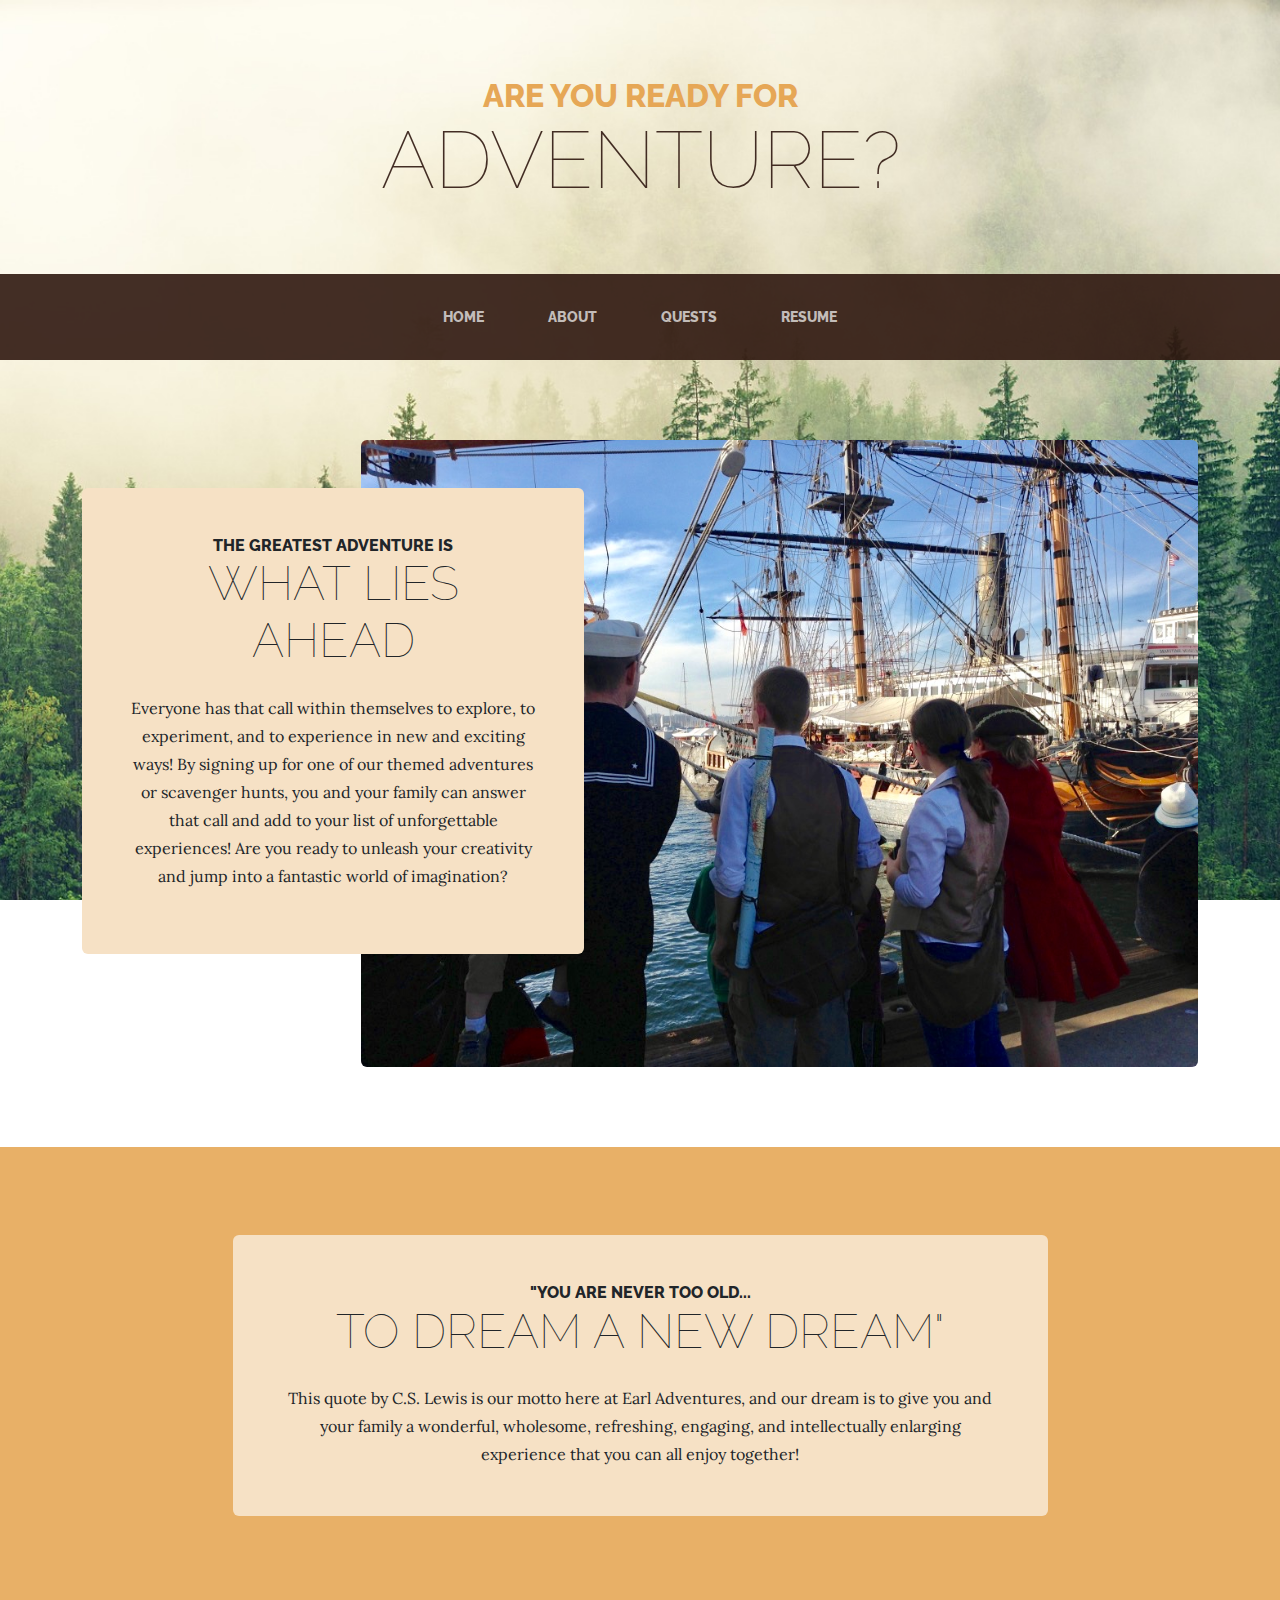
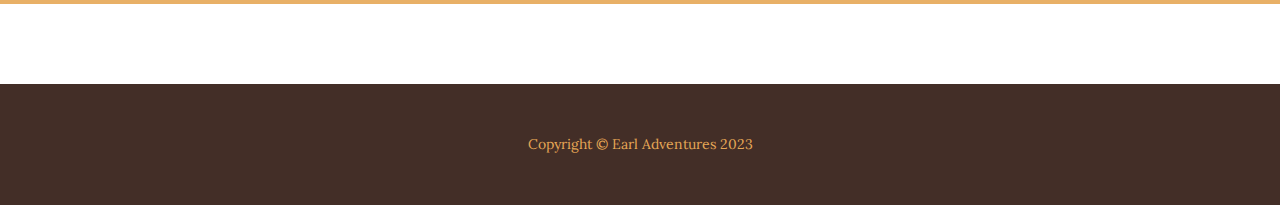
<file: index.html>
<!DOCTYPE html>
<html lang="en">
    <head>
        <meta charset="utf-8" />
        <meta name="viewport" content="width=device-width, initial-scale=1, shrink-to-fit=no" />
        <meta name="description" content="" />
        <meta name="author" content="" />
        <title>Earl Adventures</title>
        <link rel="icon" type="image/x-icon" href="assets/favicon.ico" />
        <!-- Google fonts-->
        <link href="https://fonts.googleapis.com/css?family=Raleway:100,100i,200,200i,300,300i,400,400i,500,500i,600,600i,700,700i,800,800i,900,900i" rel="stylesheet" />
        <link href="https://fonts.googleapis.com/css?family=Lora:400,400i,700,700i" rel="stylesheet" />
        <!-- Core theme CSS (includes Bootstrap)-->
        <link href="css/styles.css" rel="stylesheet" />
    </head>
    <body>
        <div class="forest">
        <header>
            <h1 class="site-heading text-center text-faded d-none d-lg-block">
                <span class="site-heading-upper text-primary mb-3">Are You Ready For</span>
                <span class="site-heading-lower">ADVENTURE?</span>
            </h1>
        </header>
        <!-- Navigation-->
        <nav class="navbar navbar-expand-lg navbar-dark py-lg-4" id="mainNav">
            <div class="container">
                <a class="navbar-brand text-uppercase fw-bold d-lg-none" href="index.html">EARL Adventures</a>
                <button class="navbar-toggler" type="button" data-bs-toggle="collapse" data-bs-target="#navbarSupportedContent" aria-controls="navbarSupportedContent" aria-expanded="false" aria-label="Toggle navigation"><span class="navbar-toggler-icon"></span></button>
                <div class="collapse navbar-collapse" id="navbarSupportedContent">
                    <ul class="navbar-nav mx-auto">
                        <li class="nav-item px-lg-4"><a class="nav-link text-uppercase" href="index.html">Home</a></li>
                        <li class="nav-item px-lg-4"><a class="nav-link text-uppercase" href="about.html">About</a></li>
                        <li class="nav-item px-lg-4"><a class="nav-link text-uppercase" href="quests.html">Quests</a></li>
                        <li class="nav-item px-lg-4"><a class="nav-link text-uppercase" href="resume.html">Resume</a></li>
                    </ul>
                </div>
            </div>
        </nav>
        <section class="page-section clearfix">
            <div class="container">
                <div class="intro">
                    <img class="intro-img img-fluid mb-3 mb-lg-0 rounded" src="Images/ship.jpeg" alt="..." />
                    <div class="intro-text left-0 text-center bg-faded p-5 rounded">
                        <h2 class="section-heading mb-4">
                            <span class="section-heading-upper">The Greatest Adventure Is</span>
                            <span class="section-heading-lower">What Lies Ahead</span>
                        </h2>
                        <p class="mb-3">Everyone has that call within themselves to explore, to experiment, and to experience in new and exciting ways! By signing up for one of our themed adventures or scavenger hunts, you and your family can answer that call and add to your list of unforgettable experiences! Are you ready to unleash your creativity and jump into a fantastic world of imagination?</p>
                    </div>
                </div>
            </div>
        </section>
        <section class="page-section cta">
            <div class="container">
                <div class="row">
                    <div class="col-xl-9 mx-auto">
                        <div class="cta-inner bg-faded text-center rounded">
                            <h2 class="section-heading mb-4">
                                <span class="section-heading-upper">"You Are Never Too Old...</span>
                                <span class="section-heading-lower">To Dream a New Dream"</span>
                            </h2>
                            <p class="mb-0">This quote by C.S. Lewis is our motto here at Earl Adventures, and our dream is to give you and your family a wonderful, wholesome, refreshing, engaging, and intellectually enlarging experience that you can all enjoy together!</p>
                        </div>
                    </div>
                </div>
            </div>
        </section>
        <footer class="footer text-primary text-center py-5">
            <div class="container"><p class="m-0 small">Copyright &copy; Earl Adventures 2023</p></div>
        </footer>
        <!-- Bootstrap core JS-->
        <script src="https://cdn.jsdelivr.net/npm/bootstrap@5.2.3/dist/js/bootstrap.bundle.min.js"></script>
        <!-- Core theme JS-->
        <script src="js/scripts.js"></script>
        </div>
    </body>
</html>
</file>
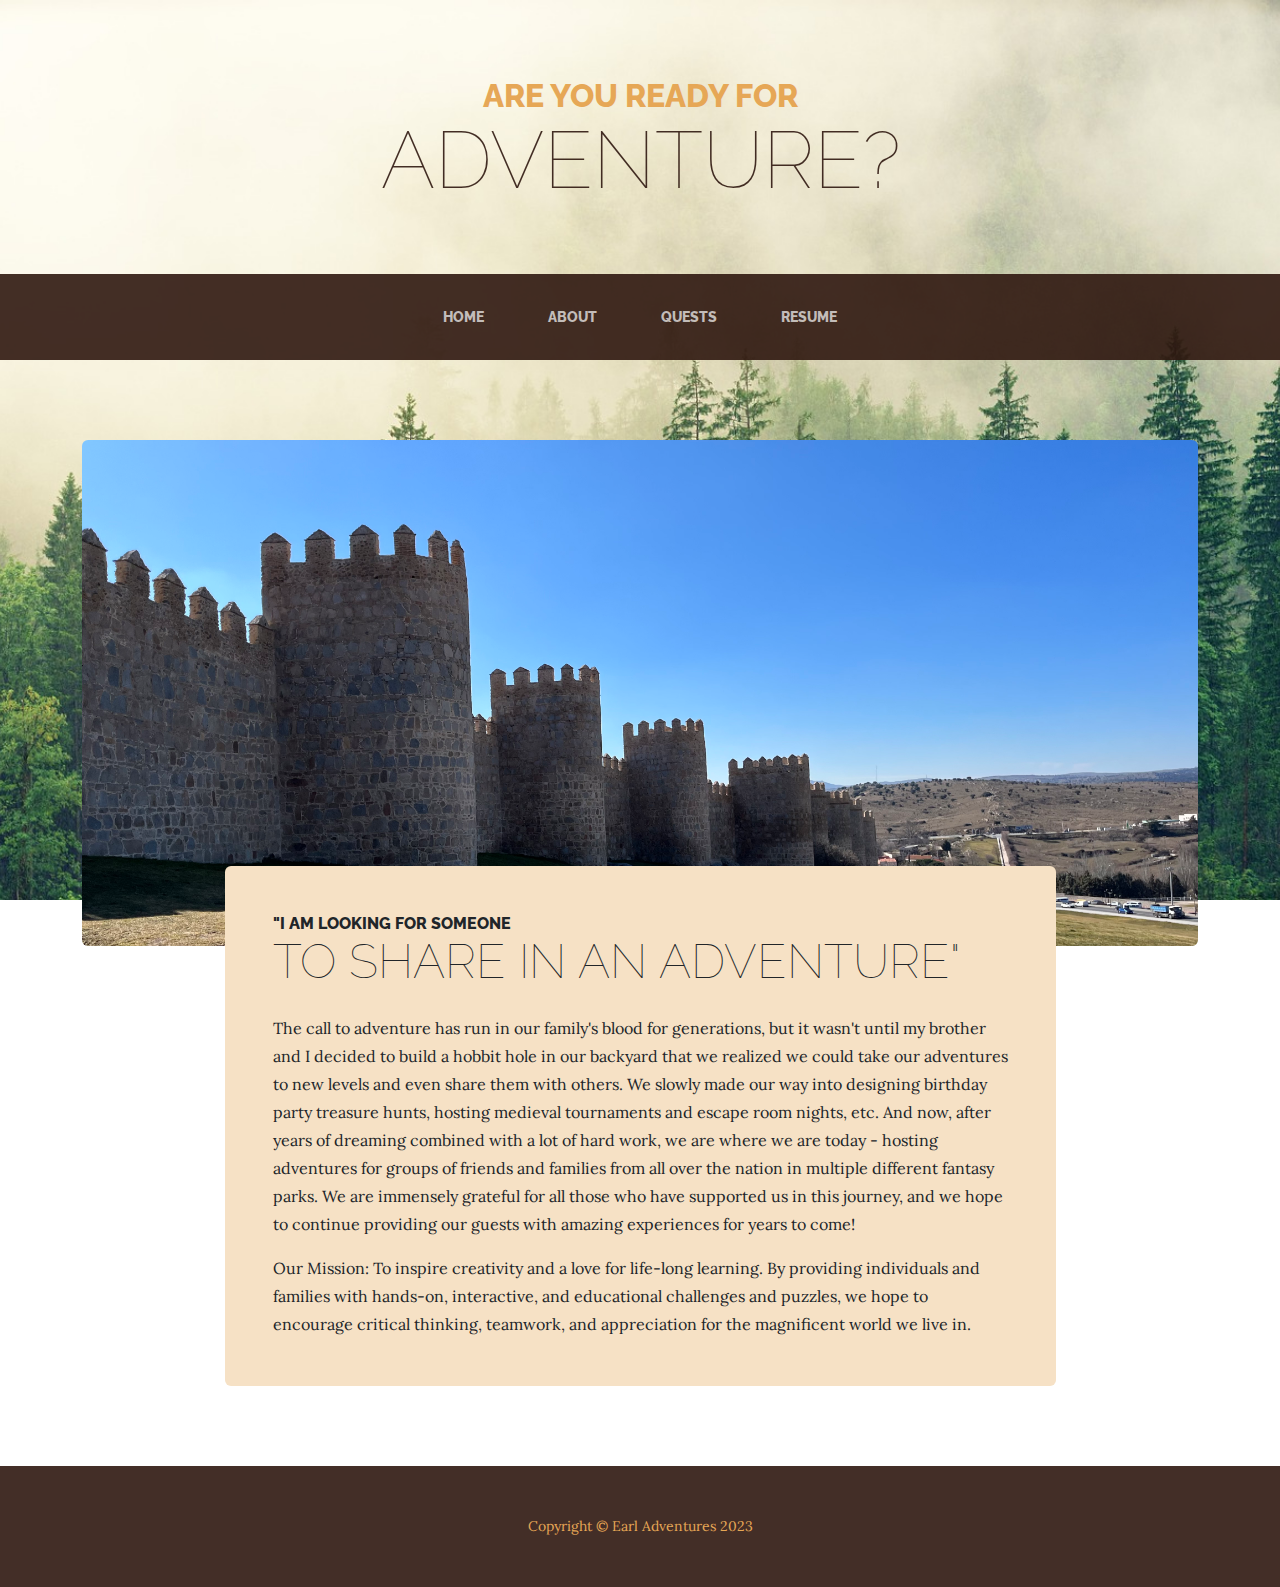
<file: about.html>
<!DOCTYPE html>
<html lang="en">
    <head>
        <meta charset="utf-8" />
        <meta name="viewport" content="width=device-width, initial-scale=1, shrink-to-fit=no" />
        <meta name="description" content="" />
        <meta name="author" content="" />
        <title>Earl Adventures</title>
        <link rel="icon" type="image/x-icon" href="assets/favicon.ico" />
        <!-- Google fonts-->
        <link href="https://fonts.googleapis.com/css?family=Raleway:100,100i,200,200i,300,300i,400,400i,500,500i,600,600i,700,700i,800,800i,900,900i" rel="stylesheet" />
        <link href="https://fonts.googleapis.com/css?family=Lora:400,400i,700,700i" rel="stylesheet" />
        <!-- Core theme CSS (includes Bootstrap)-->
        <link href="css/styles.css" rel="stylesheet" />
    </head>
    <body>
        <header>
            <h1 class="site-heading text-center text-faded d-none d-lg-block title">
                <span class="site-heading-upper text-primary mb-3">Are You Ready For</span>
                <span class="site-heading-lower title">ADVENTURE?</span>
            </h1>
        </header>
        <!-- Navigation-->
        <nav class="navbar navbar-expand-lg navbar-dark py-lg-4" id="mainNav">
            <div class="container">
                <a class="navbar-brand text-uppercase fw-bold d-lg-none" href="index.html">Earl Adventures</a>
                <button class="navbar-toggler" type="button" data-bs-toggle="collapse" data-bs-target="#navbarSupportedContent" aria-controls="navbarSupportedContent" aria-expanded="false" aria-label="Toggle navigation"><span class="navbar-toggler-icon"></span></button>
                <div class="collapse navbar-collapse" id="navbarSupportedContent">
                    <ul class="navbar-nav mx-auto">
                        <li class="nav-item px-lg-4"><a class="nav-link text-uppercase" href="index.html">Home</a></li>
                        <li class="nav-item px-lg-4"><a class="nav-link text-uppercase" href="about.html">About</a></li>
                        <li class="nav-item px-lg-4"><a class="nav-link text-uppercase" href="quests.html">Quests</a></li>
                        <li class="nav-item px-lg-4"><a class="nav-link text-uppercase" href="resume.html">Resume</a></li>
                    </ul>
                </div>
            </div>
        </nav>
        <section class="page-section about-heading">
            <div class="container">
                <img class="img-fluid rounded about-heading-img mb-3 mb-lg-0" src="Images/wall.jpeg" alt="..." />
                <div class="about-heading-content">
                    <div class="row">
                        <div class="col-xl-9 col-lg-10 mx-auto">
                            <div class="bg-faded rounded p-5">
                                <h2 class="section-heading mb-4">
                                    <span class="section-heading-upper">"I Am Looking for Someone</span>
                                    <span class="section-heading-lower">To Share in an Adventure"</span>
                                </h2>
                                <p>The call to adventure has run in our family's blood for generations, but it wasn't until my brother and I decided to build a hobbit hole in our backyard that we realized we could take our adventures to new levels and even share them with others. We slowly made our way into designing birthday party treasure hunts, hosting medieval tournaments and escape room nights, etc. And now, after years of dreaming combined with a lot of hard work, we are where we are today - hosting adventures for groups of friends and families from all over the nation in multiple different fantasy parks. We are immensely grateful for all those who have supported us in this journey, and we hope to continue providing our guests with amazing experiences for years to come!</p>
                                <p class="mb-0">
                                    Our Mission: To inspire creativity and a love for life-long learning. By providing individuals and families with hands-on, interactive, and educational challenges and puzzles, we hope to encourage critical thinking, teamwork, and appreciation for the magnificent world we live in.
                                </p>
                            </div>
                        </div>
                    </div>
                </div>
            </div>
        </section>
        <footer class="footer text-primary text-center py-5">
            <div class="container"><p class="m-0 small">Copyright &copy; Earl Adventures 2023</p></div>
        </footer>
        <!-- Bootstrap core JS-->
        <script src="https://cdn.jsdelivr.net/npm/bootstrap@5.2.3/dist/js/bootstrap.bundle.min.js"></script>
        <!-- Core theme JS-->
        <script src="js/scripts.js"></script>
    </body>
</html>
</file>
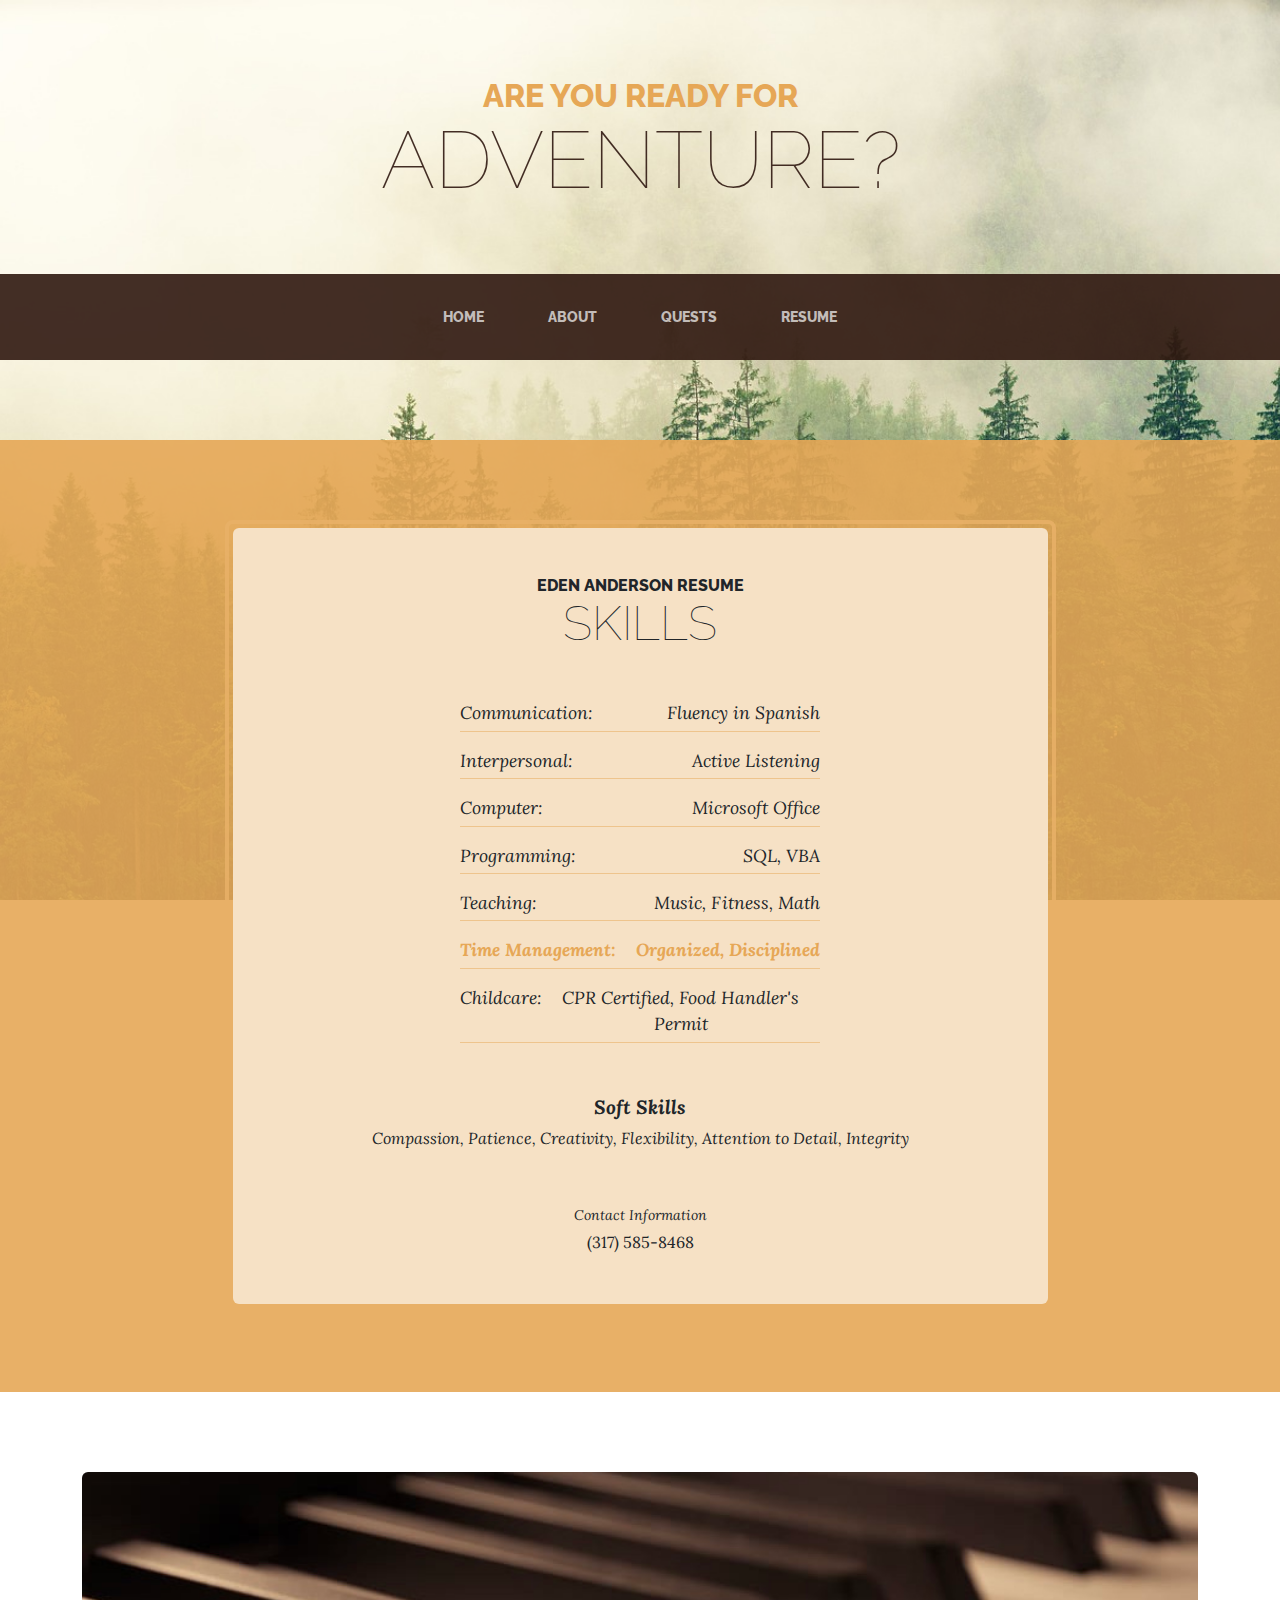
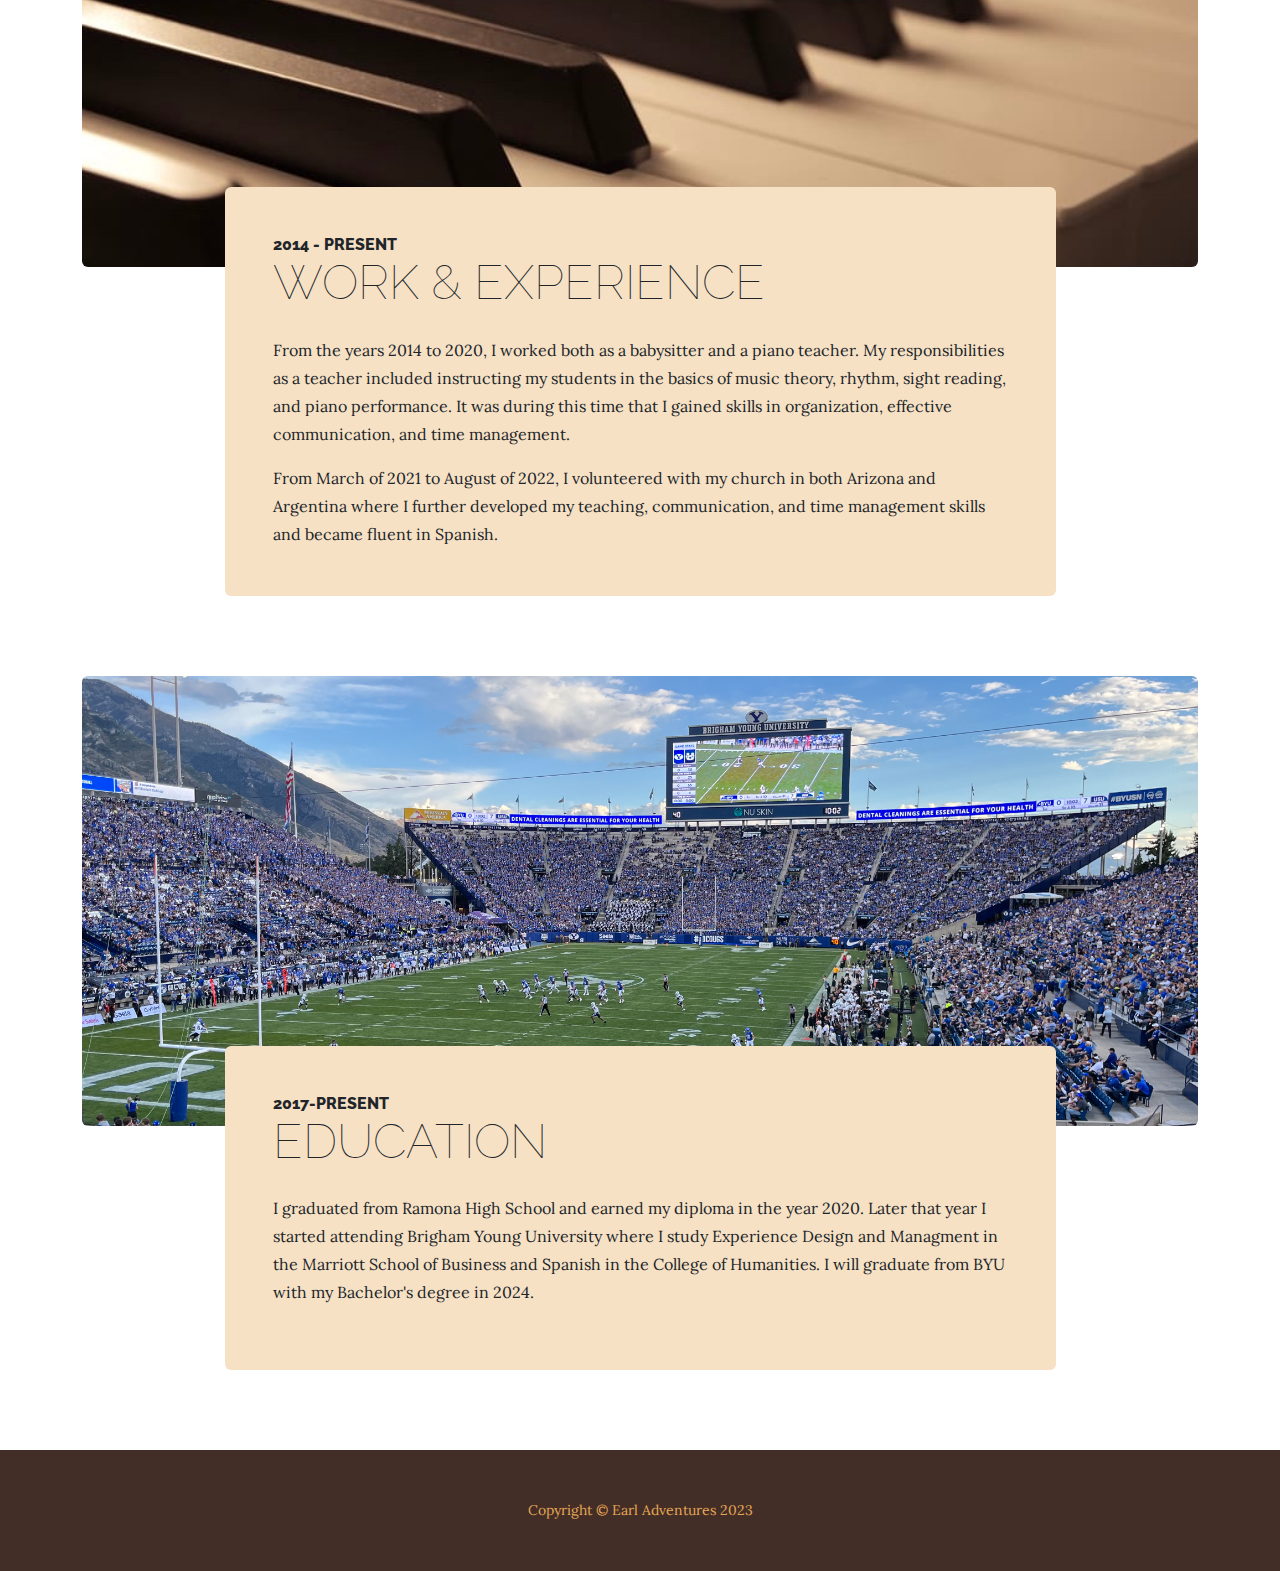
<file: resume.html>
<!DOCTYPE html>
<html lang="en">
    <head>
        <meta charset="utf-8" />
        <meta name="viewport" content="width=device-width, initial-scale=1, shrink-to-fit=no" />
        <meta name="description" content="" />
        <meta name="author" content="" />
        <title>Earl Adventures</title>
        <link rel="icon" type="image/x-icon" href="assets/favicon.ico" />
        <!-- Google fonts-->
        <link href="https://fonts.googleapis.com/css?family=Raleway:100,100i,200,200i,300,300i,400,400i,500,500i,600,600i,700,700i,800,800i,900,900i" rel="stylesheet" />
        <link href="https://fonts.googleapis.com/css?family=Lora:400,400i,700,700i" rel="stylesheet" />
        <!-- Core theme CSS (includes Bootstrap)-->
        <link href="css/styles.css" rel="stylesheet" />
    </head>
    <body>
        <header>
            <h1 class="site-heading text-center text-faded d-none d-lg-block">
                <span class="site-heading-upper text-primary mb-3">Are You Ready For</span>
                <span class="site-heading-lower">ADVENTURE?</span>
            </h1>
        </header>
        <!-- Navigation-->
        <nav class="navbar navbar-expand-lg navbar-dark py-lg-4" id="mainNav">
            <div class="container">
                <a class="navbar-brand text-uppercase fw-bold d-lg-none" href="index.html">Earl Adventures</a>
                <button class="navbar-toggler" type="button" data-bs-toggle="collapse" data-bs-target="#navbarSupportedContent" aria-controls="navbarSupportedContent" aria-expanded="false" aria-label="Toggle navigation"><span class="navbar-toggler-icon"></span></button>
                <div class="collapse navbar-collapse" id="navbarSupportedContent">
                    <ul class="navbar-nav mx-auto">
                        <li class="nav-item px-lg-4"><a class="nav-link text-uppercase" href="index.html">Home</a></li>
                        <li class="nav-item px-lg-4"><a class="nav-link text-uppercase" href="about.html">About</a></li>
                        <li class="nav-item px-lg-4"><a class="nav-link text-uppercase" href="quests.html">Quests</a></li>
                        <li class="nav-item px-lg-4"><a class="nav-link text-uppercase" href="resume.html">Resume</a></li>
                    </ul>
                </div>
            </div>
        </nav>
        <section class="page-section cta">
            <div class="container">
                <div class="row">
                    <div class="col-xl-9 mx-auto">
                        <div class="cta-inner bg-faded text-center rounded">
                            <h2 class="section-heading mb-5">
                                <span class="section-heading-upper">Eden Anderson Resume</span>
                                <span class="section-heading-lower">Skills</span>
                            </h2>
                            <ul class="list-unstyled list-hours mb-5 text-left mx-auto">
                                <li class="list-unstyled-item list-hours-item d-flex">
                                    Communication:
                                    <span class="ms-auto">Fluency in Spanish</span>
                                </li>
                                <li class="list-unstyled-item list-hours-item d-flex">
                                    Interpersonal:
                                    <span class="ms-auto">Active Listening</span>
                                </li>
                                <li class="list-unstyled-item list-hours-item d-flex">
                                    Computer:
                                    <span class="ms-auto">Microsoft Office</span>
                                </li>
                                <li class="list-unstyled-item list-hours-item d-flex">
                                    Programming:
                                    <span class="ms-auto">SQL, VBA</span>
                                </li>
                                <li class="list-unstyled-item list-hours-item d-flex">
                                    Teaching:
                                    <span class="ms-auto">Music, Fitness, Math</span>
                                </li>
                                <li class="list-unstyled-item list-hours-item d-flex">
                                    Time Management:
                                    <span class="ms-auto">Organized, Disciplined</span>
                                </li>
                                <li class="list-unstyled-item list-hours-item d-flex">
                                    Childcare:
                                    <span class="ms-auto">CPR Certified, Food Handler's Permit</span>
                                </li>
                            </ul>
                            <p class="address mb-5">
                                <em>
                                    <strong>Soft Skills</strong>
                                    <br />
                                    Compassion, Patience, Creativity, Flexibility, Attention to Detail, Integrity
                                </em>
                            </p>
                            <p class="mb-0">
                                <small><em>Contact Information</em></small>
                                <br />
                                (317) 585-8468
                            </p>
                        </div>
                    </div>
                </div>
            </div>
        </section>
        <section class="page-section about-heading">
            <div class="container">
                <img class="img-fluid rounded about-heading-img mb-3 mb-lg-0" src="Images/piano3.jpeg" width="1200" alt="..." />
                <div class="about-heading-content">
                    <div class="row">
                        <div class="col-xl-9 col-lg-10 mx-auto">
                            <div class="bg-faded rounded p-5">
                                <h2 class="section-heading mb-4">
                                    <span class="section-heading-upper">2014 - Present</span>
                                    <span class="section-heading-lower">Work & Experience</span>
                                </h2>
                                <p>From the years 2014 to 2020, I worked both as a babysitter and a piano teacher. My responsibilities as a teacher included instructing my students in the basics of music theory, rhythm, sight reading, and piano performance. It was during this time that I gained skills in organization, effective communication, and time management.</p>
                                <p class="mb-0">
                                    From March of 2021 to August of 2022, I volunteered with my church in both Arizona and Argentina where I further developed my teaching, communication, and time management skills and became fluent in Spanish.
                                </p>
                            </div>
                        </div>
                    </div>
                </div>
            </div>
        </section>
        <section class="page-section about-heading">
            <div class="container">
                <img class="img-fluid rounded about-heading-img mb-3 mb-lg-0" src="Images/edu.jpeg" width="1200" alt="..." />
                <div class="about-heading-content">
                    <div class="row">
                        <div class="col-xl-9 col-lg-10 mx-auto">
                            <div class="bg-faded rounded p-5">
                                <h2 class="section-heading mb-4">
                                    <span class="section-heading-upper">2017-Present</span>
                                    <span class="section-heading-lower">Education</span>
                                </h2>
                                <p>I graduated from Ramona High School and earned my diploma in the year 2020. Later that year I started attending Brigham Young University where I study Experience Design and Managment in the Marriott School of Business and Spanish in the College of Humanities. I will graduate from BYU with my Bachelor's degree in 2024.</p>
                            </div>
                        </div>
                    </div>
                </div>
            </div>
        </section>
        <footer class="footer text-primary text-center py-5">
            <div class="container"><p class="m-0 small">Copyright &copy; Earl Adventures 2023</p></div>
        </footer>
        <!-- Bootstrap core JS-->
        <script src="https://cdn.jsdelivr.net/npm/bootstrap@5.2.3/dist/js/bootstrap.bundle.min.js"></script>
        <!-- Core theme JS-->
        <script src="js/scripts.js"></script>
    </body>
</html>
</file>
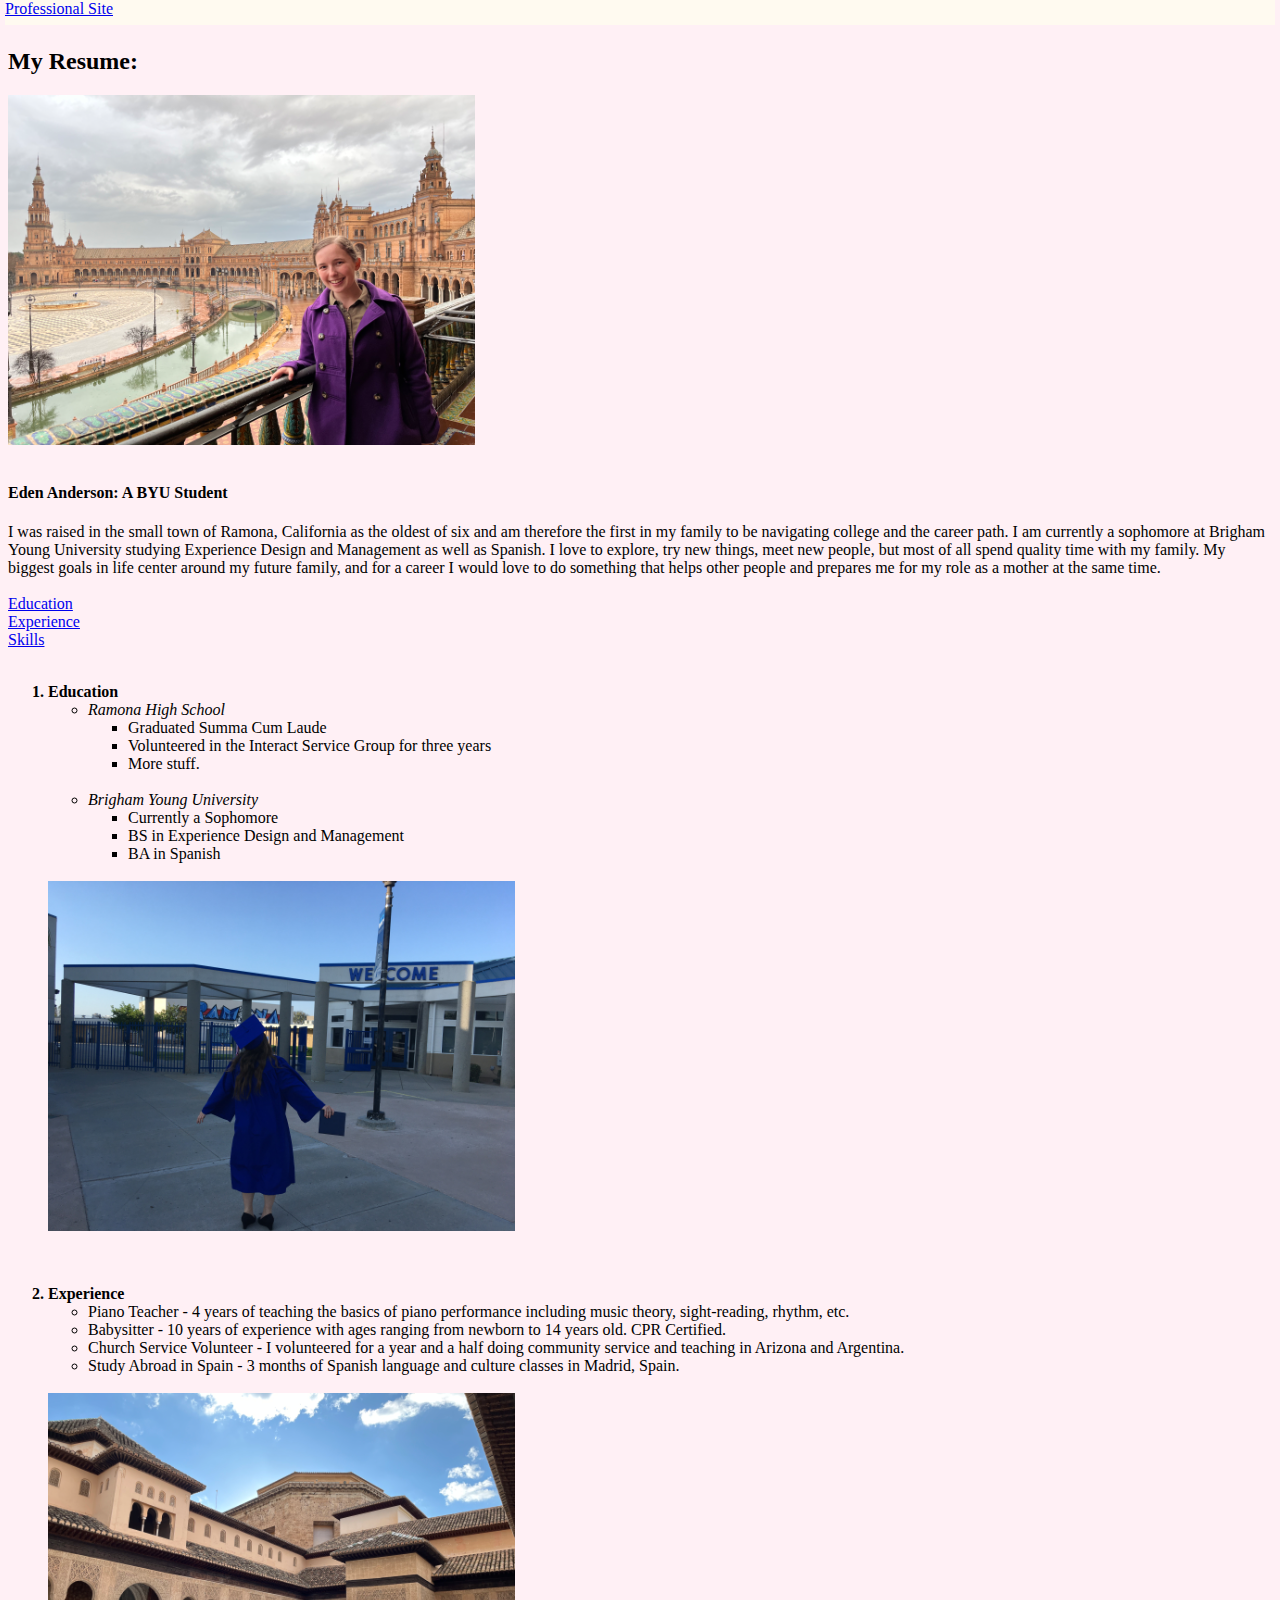
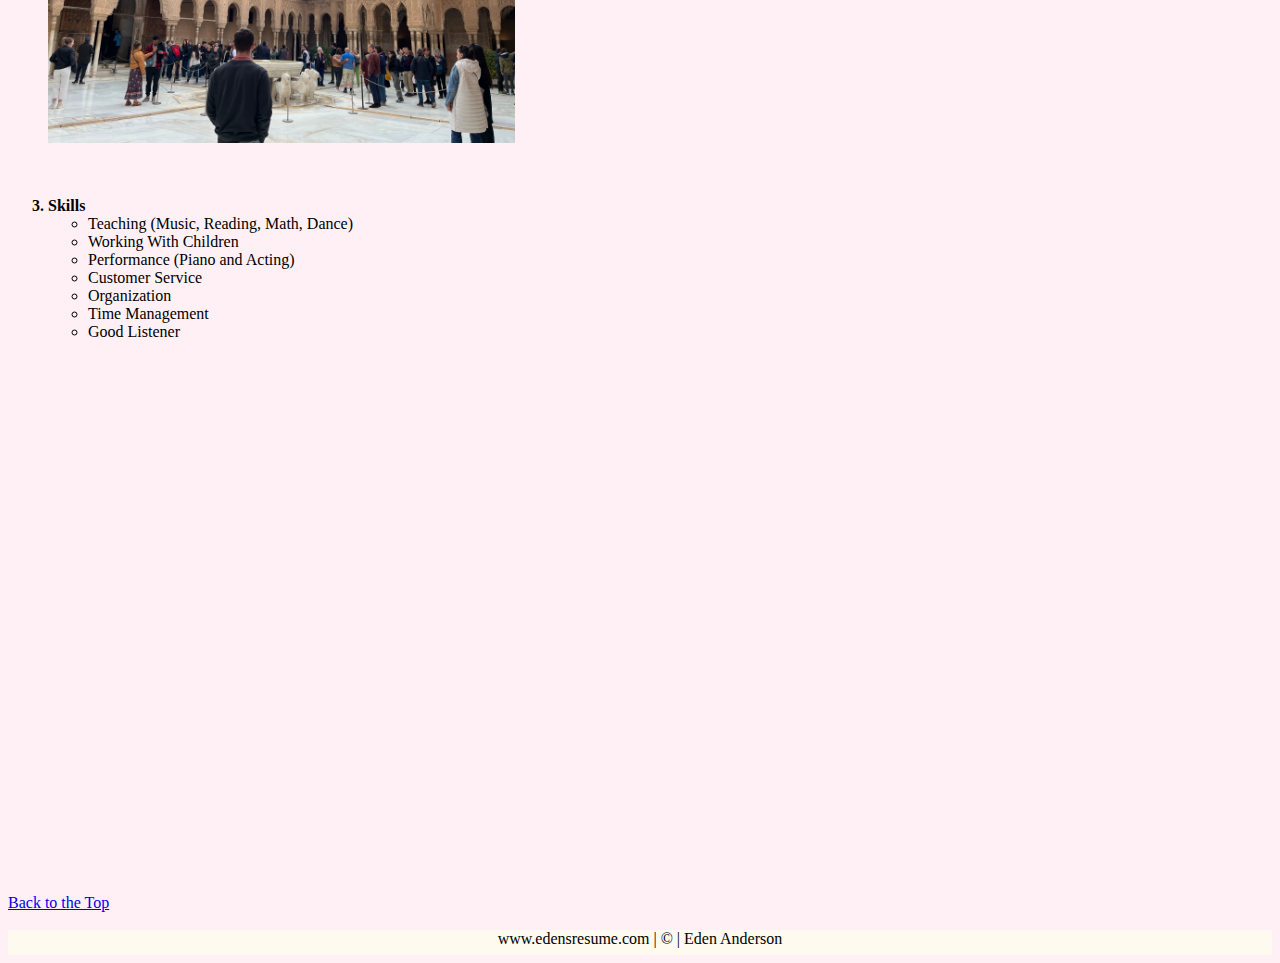
<file: scratch.html>
<!DOCTYPE html>
<html lang="en">
<head>
    <link rel="stylesheet" href="css/mystyles.css"
    <meta charset="UTF-8">
    <meta name="viewport" content="width=device-width, initial-scale=1.0">
    <title>From Scratch Page - About Me</title>
</head>
<body>

<!--This link brings you to the Home page of my professional site.-->
<div class="common header">
    <a href="index.html">Professional Site</a><br><br>
</div>
    <!--This displays an image of me and presents the title-->
    <h2>My Resume:</h2>
    <img src="Images/Me.jpeg" height="350" alt="A picture of Eden"><br>

    <h4>Eden Anderson: A BYU Student</h4>

    I was raised in the small town of Ramona, California as the oldest of six and am therefore the first in my family to be navigating college and the career path. I am currently a sophomore at Brigham Young University studying Experience Design and Management as well as Spanish. I love to explore, try new things, meet new people, but most of all spend quality time with my family. My biggest goals in life center around my future family, and for a career I would love to do something that helps other people and prepares me for my role as a mother at the same time.<br><br>

<!--These links bring you to three different sections in the page-->
<a href="#edu">Education</a>
<a href="#exp">Experience</a>
<a href="#ski">Skills</a><br>

    <ol>
        <li id="edu" class="boldMe">Education
            <ul>
                <li class="italicizeMe">Ramona High School
                    <ul class="list">
                        <li>Graduated Summa Cum Laude</li>
                        <li>Volunteered in the Interact Service Group for three years</li>
                        <li>More stuff.</li><br>

                    </ul>
                </li>
                <li class="italicizeMe">Brigham Young University
                    <ul class="list">
                        <li>Currently a Sophomore</li>
                        <li>BS in Experience Design and Management</li>
                        <li>BA in Spanish</li><br>

                    </ul>
                </li>
            </ul>
        </li>
        <img src="Images/grad.JPG" height="350" alt="A picture of graduation"><br>
        <div class='tableauPlaceholder' id='viz1687388744912' style='position: relative'><noscript><a href='#'><img alt='Dash ' src='https:&#47;&#47;public.tableau.com&#47;static&#47;images&#47;Ma&#47;MakeoverMondayUSTravelDecline&#47;Dash&#47;1_rss.png' style='border: none' /></a></noscript><object class='tableauViz'  style='display:none;'><param name='host_url' value='https%3A%2F%2Fpublic.tableau.com%2F' /> <param name='embed_code_version' value='3' /> <param name='site_root' value='' /><param name='name' value='MakeoverMondayUSTravelDecline&#47;Dash' /><param name='tabs' value='no' /><param name='toolbar' value='yes' /><param name='static_image' value='https:&#47;&#47;public.tableau.com&#47;static&#47;images&#47;Ma&#47;MakeoverMondayUSTravelDecline&#47;Dash&#47;1.png' /> <param name='animate_transition' value='yes' /><param name='display_static_image' value='yes' /><param name='display_spinner' value='yes' /><param name='display_overlay' value='yes' /><param name='display_count' value='yes' /><param name='language' value='en-US' /></object></div>                <script type='text/javascript'>                    var divElement = document.getElementById('viz1687388744912');                    var vizElement = divElement.getElementsByTagName('object')[0];                    if ( divElement.offsetWidth > 800 ) { vizElement.style.width='1030px';vizElement.style.height='1292px';} else if ( divElement.offsetWidth > 500 ) { vizElement.style.width='1030px';vizElement.style.height='1292px';} else { vizElement.style.width='100%';vizElement.style.height='2827px';}                     var scriptElement = document.createElement('script');                    scriptElement.src = 'https://public.tableau.com/javascripts/api/viz_v1.js';                    vizElement.parentNode.insertBefore(scriptElement, vizElement);                </script>
        <p>&nbsp;</p>
        <li id="exp" class="boldMe">Experience
            <ul class="list">
                <li>Piano Teacher - 4 years of teaching the basics of piano performance including music theory, sight-reading, rhythm, etc.</li>
                <li>Babysitter - 10 years of experience with ages ranging from newborn to 14 years old. CPR Certified.</li>
                <li>Church Service Volunteer - I volunteered for a year and a half doing community service and teaching in Arizona and Argentina.</li>
                <li>Study Abroad in Spain - 3 months of Spanish language and culture classes in Madrid, Spain.</li><br>

            </ul>
        </li>
        <img src="Images/alhambra.jpeg" height="350" alt="Eden as a missionary">
        <p>&nbsp;</p>
        <div class="boldMe">
        <li id="ski" class="boldMe">Skills
        </div>
            <ul class="list">
                <li>Teaching (Music, Reading, Math, Dance)</li>
                <li>Working With Children</li>
                <li>Performance (Piano and Acting)</li>
                <li>Customer Service</li>
                <li>Organization</li>
                <li>Time Management</li>
                <li>Good Listener</li>
            </ul>
        </li><br>
        <iframe width="560" height="315" src="https://www.youtube.com/embed/xtNx6PWGsSQ" title="YouTube video player" frameborder="0" allow="accelerometer; autoplay; clipboard-write; encrypted-media; gyroscope; picture-in-picture; web-share" allowfullscreen></iframe>
    </ol>
        <p>&nbsp;</p>
        <p>&nbsp;</p>
        <p>&nbsp;</p>
        <p>&nbsp;</p>
        <a href="#top">Back to the Top</a><br>
        <div class="common footer">www.edensresume.com | &copy; | Eden Anderson</div>
</body>
</html>
</file>
<file: css/mystyles.css>
body{
    font-family:Cambria, Cochin, Georgia, Times, 'Times New Roman', serif;
    background-color:lavenderblush;
    min-height: 100vh;
    display: grid;
    grid-template-rows: 1fr auto;
    padding-top: 20px;
}

a:visited{
    color:indigo;
}

a:hover{
    color: darkblue;
    font-size: 20px;
}

.boldMe{
    font-weight: bold;
}

.underlineMe{
    text-decoration: underline;
}

.italicizeMe{
    font-weight: normal;
    font-style: italic;
}

.list{
    font-weight: normal;
    font-style: normal;
    text-decoration: none;
}

.common{
    background-color: floralwhite;
    border: 2px indigo;
    position:static;
}

.header{
    position: absolute;
    top: 0;
    height: 25px;
    left: 5px;
    right: 5px;
}

.footer{
    margin-top: auto;
    left: 5px;
    right: 5px;
    height: 25px;
    text-align: center;
}
</file>
